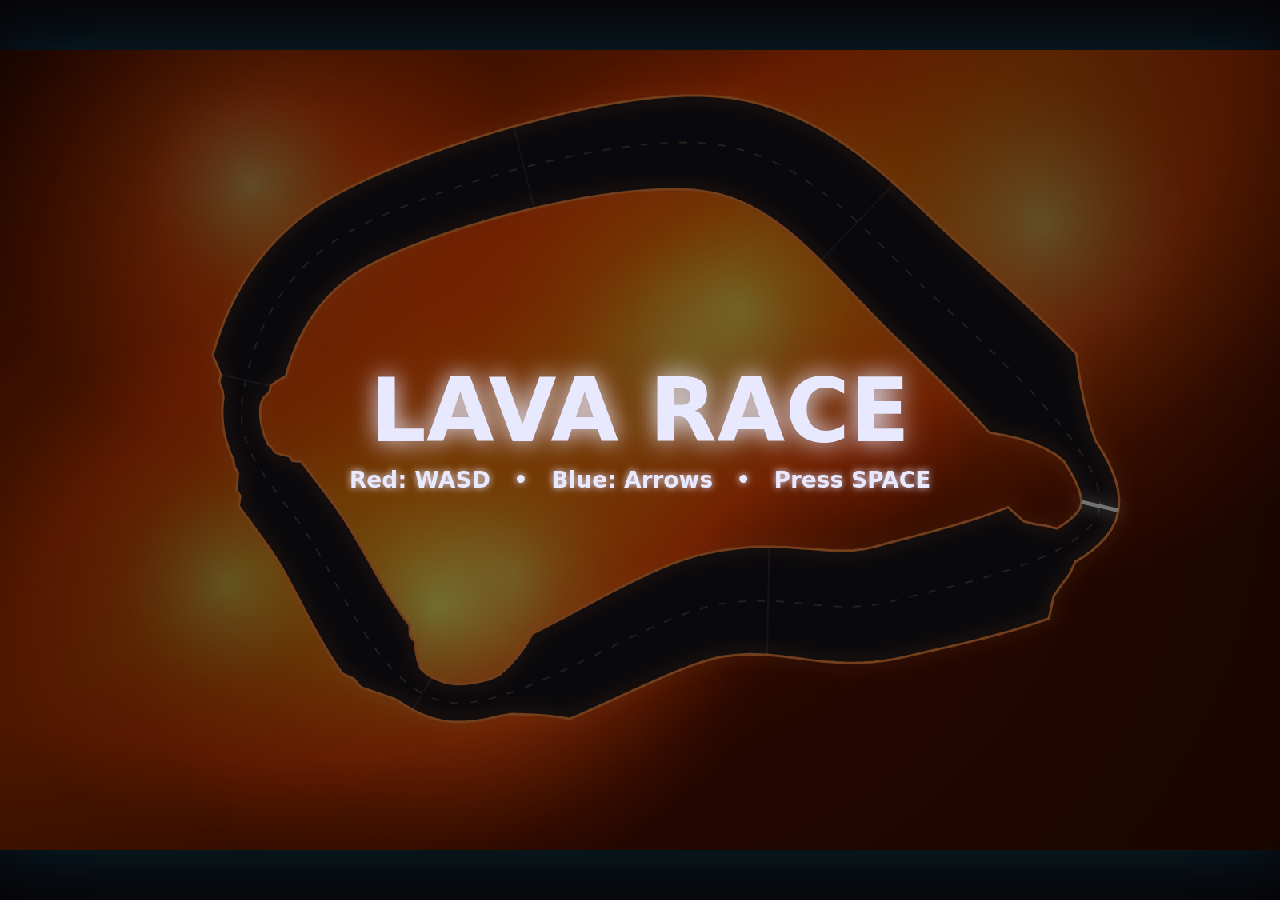
<file: index.html>
<!doctype html>
<html lang="en">
  <head>
    <meta charset="utf-8" />
    <meta name="viewport" content="width=device-width, initial-scale=1" />
    <title>Lava Race</title>
    <link rel="stylesheet" href="style.css" />
  </head>
  <body>
    <canvas id="game"></canvas>
    <script type="module" src="src/main.js"></script>
  </body>
</html>
</file>
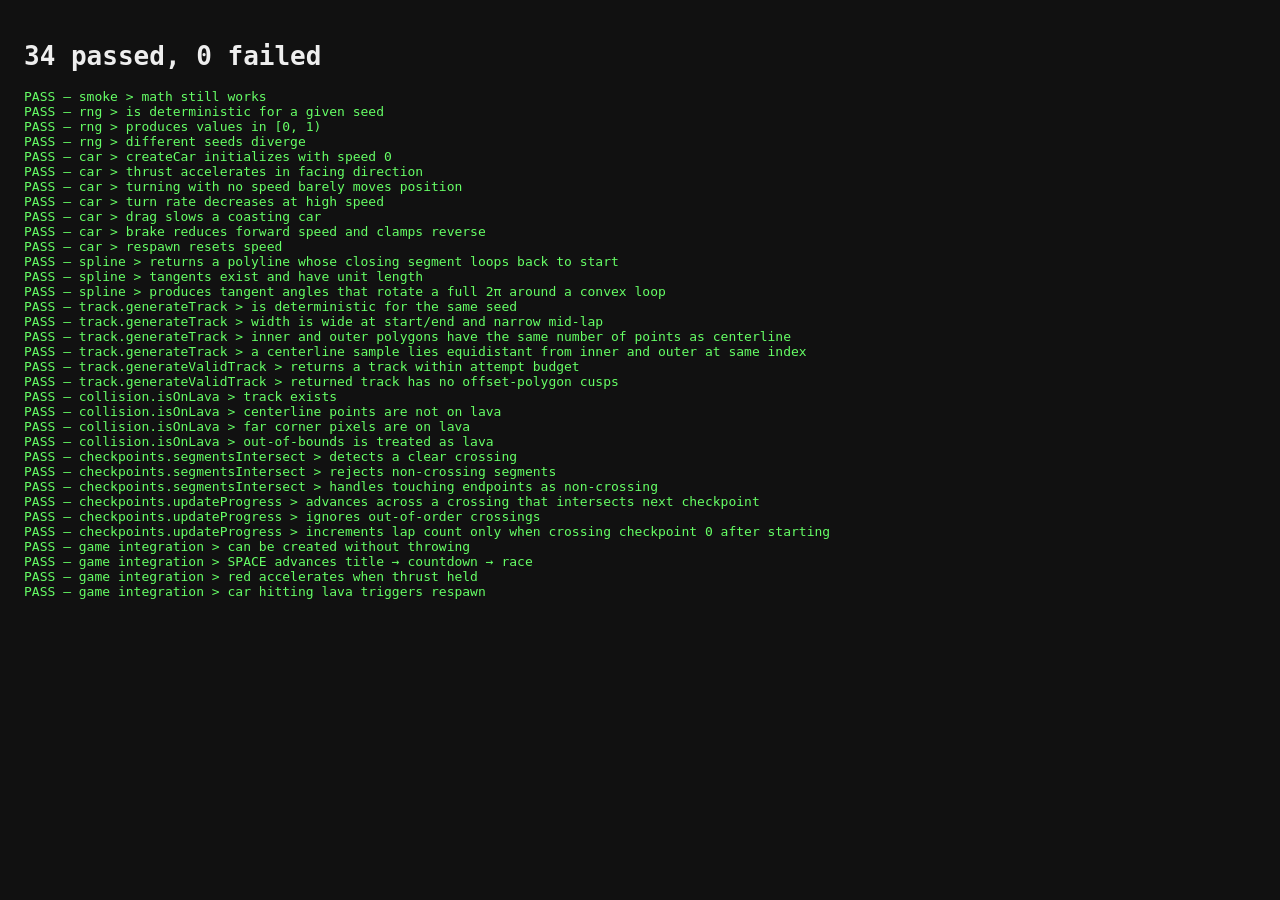
<file: tests.html>
<!doctype html>
<html lang="en">
  <head>
    <meta charset="utf-8" />
    <title>Lava Race — tests</title>
    <style>
      body { font-family: monospace; background: #111; color: #eee; padding: 1rem; }
      .pass { color: #6f6; }
      .fail { color: #f66; }
      pre { white-space: pre-wrap; background: #222; padding: 0.5rem; }
    </style>
  </head>
  <body>
    <div id="results">running…</div>
    <script type="module">
      import './tests/smoke.test.js';
      import './tests/rng.test.js';
      import './tests/car.test.js';
      import './tests/spline.test.js';
      import './tests/track.test.js';
      import './tests/collision.test.js';
      import './tests/checkpoints.test.js';
      import './tests/game.test.js';
      import { report } from './src/test-runner.js';
      const { fail } = report();
      document.title = fail ? `FAIL (${fail})` : 'PASS';
    </script>
  </body>
</html>
</file>
<file: style.css>
* { box-sizing: border-box; }
html, body {
  margin: 0;
  height: 100%;
  background: #07060a;
  color: #e8e8ff;
  font-family: system-ui, -apple-system, Segoe UI, sans-serif;
  overflow: hidden;
}
body {
  display: flex;
  align-items: center;
  justify-content: center;
}
#game {
  background: #000;
  image-rendering: pixelated;
  box-shadow: 0 0 60px rgba(5, 217, 255, 0.15);
}
</file>
